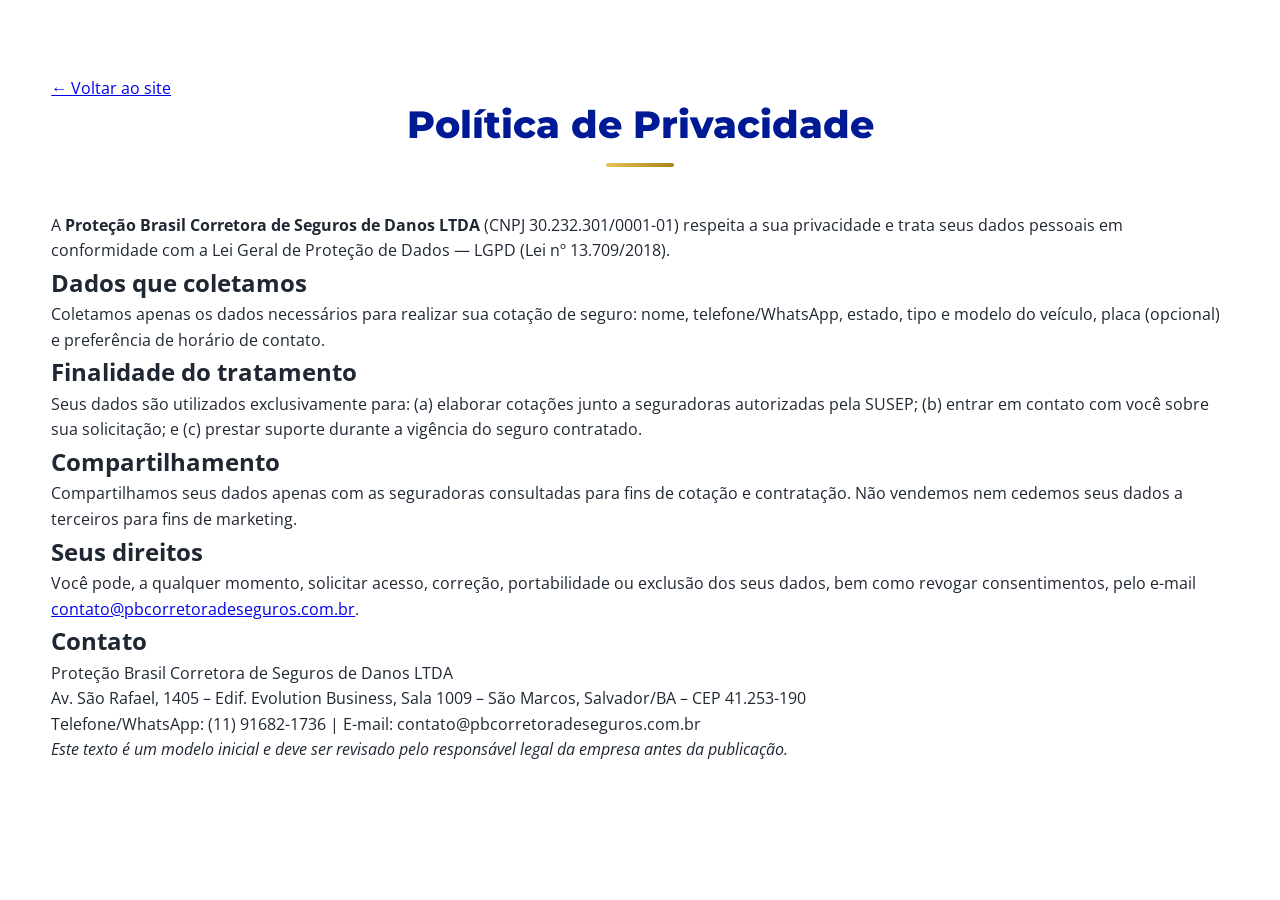
<file: politica-de-privacidade.html>
<!DOCTYPE html>
<html lang="pt-BR">
<head>
  <meta charset="UTF-8">
  <meta name="viewport" content="width=device-width, initial-scale=1.0">
  <title>Política de Privacidade | Proteção Brasil Corretora de Seguros</title>
  <meta name="description" content="Política de Privacidade da Proteção Brasil Corretora de Seguros, em conformidade com a LGPD (Lei nº 13.709/2018).">
  <meta name="robots" content="noindex">
  <link rel="preconnect" href="https://fonts.googleapis.com">
  <link rel="preconnect" href="https://fonts.gstatic.com" crossorigin>
  <link href="https://fonts.googleapis.com/css2?family=Montserrat:wght@700;800&family=Open+Sans:wght@400;600&display=swap" rel="stylesheet">
  <link rel="stylesheet" href="css/style.css">
</head>
<body>
  <main class="section">
    <div class="container container-narrow">
      <p><a href="index.html">&larr; Voltar ao site</a></p>
      <h1 class="section-title">Política de Privacidade</h1>

      <p>A <strong>Proteção Brasil Corretora de Seguros de Danos LTDA</strong> (CNPJ 30.232.301/0001-01) respeita a sua privacidade e trata seus dados pessoais em conformidade com a Lei Geral de Proteção de Dados — LGPD (Lei nº 13.709/2018).</p>

      <h2>Dados que coletamos</h2>
      <p>Coletamos apenas os dados necessários para realizar sua cotação de seguro: nome, telefone/WhatsApp, estado, tipo e modelo do veículo, placa (opcional) e preferência de horário de contato.</p>

      <h2>Finalidade do tratamento</h2>
      <p>Seus dados são utilizados exclusivamente para: (a) elaborar cotações junto a seguradoras autorizadas pela SUSEP; (b) entrar em contato com você sobre sua solicitação; e (c) prestar suporte durante a vigência do seguro contratado.</p>

      <h2>Compartilhamento</h2>
      <p>Compartilhamos seus dados apenas com as seguradoras consultadas para fins de cotação e contratação. Não vendemos nem cedemos seus dados a terceiros para fins de marketing.</p>

      <h2>Seus direitos</h2>
      <p>Você pode, a qualquer momento, solicitar acesso, correção, portabilidade ou exclusão dos seus dados, bem como revogar consentimentos, pelo e-mail <a href="mailto:contato@pbcorretoradeseguros.com.br">contato@pbcorretoradeseguros.com.br</a>.</p>

      <h2>Contato</h2>
      <p>Proteção Brasil Corretora de Seguros de Danos LTDA<br>
      Av. São Rafael, 1405 – Edif. Evolution Business, Sala 1009 – São Marcos, Salvador/BA – CEP 41.253-190<br>
      Telefone/WhatsApp: (11) 91682-1736 | E-mail: contato@pbcorretoradeseguros.com.br</p>

      <p><em>Este texto é um modelo inicial e deve ser revisado pelo responsável legal da empresa antes da publicação.</em></p>
    </div>
  </main>
</body>
</html>
</file>
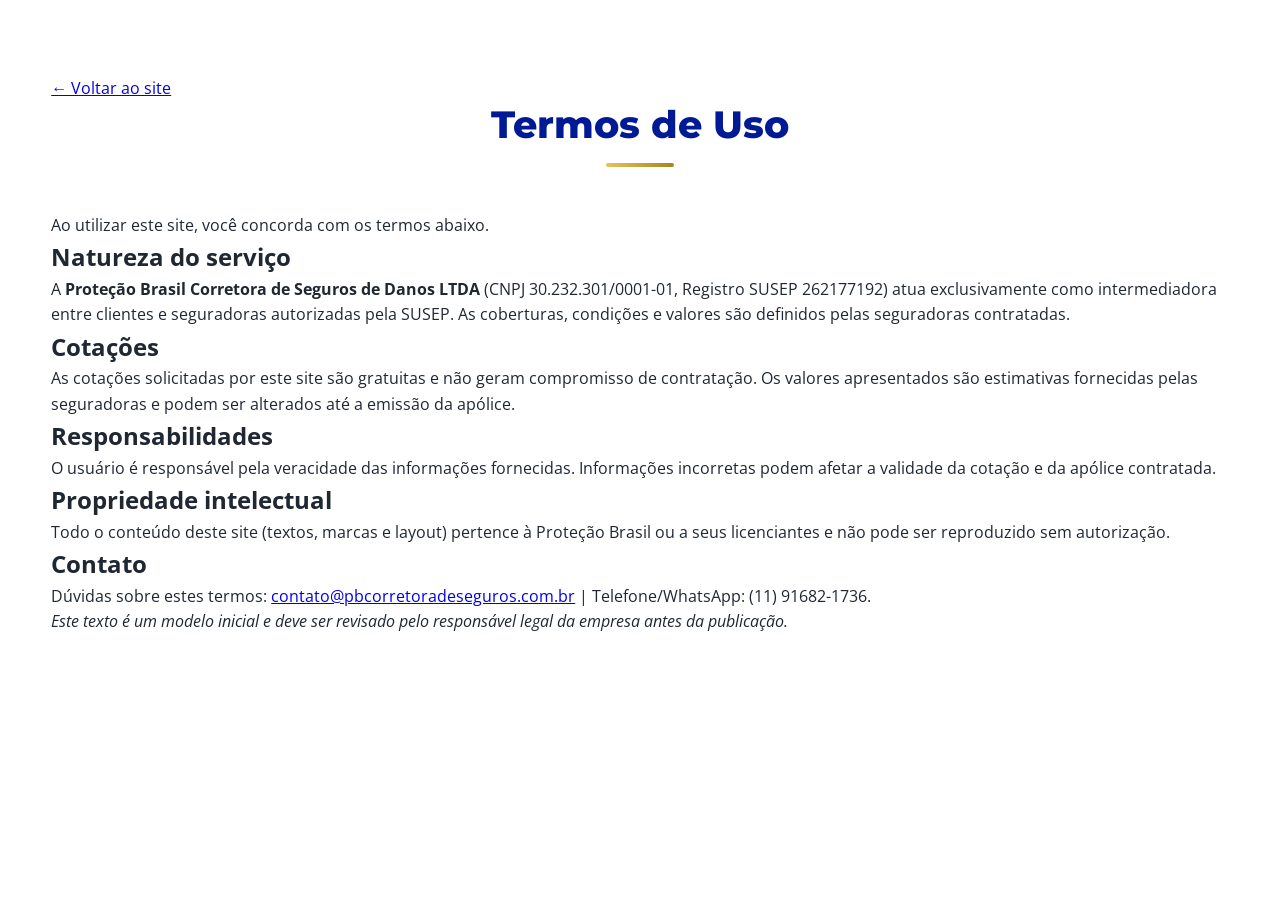
<file: termos-de-uso.html>
<!DOCTYPE html>
<html lang="pt-BR">
<head>
  <meta charset="UTF-8">
  <meta name="viewport" content="width=device-width, initial-scale=1.0">
  <title>Termos de Uso | Proteção Brasil Corretora de Seguros</title>
  <meta name="description" content="Termos de Uso do site da Proteção Brasil Corretora de Seguros.">
  <meta name="robots" content="noindex">
  <link rel="preconnect" href="https://fonts.googleapis.com">
  <link rel="preconnect" href="https://fonts.gstatic.com" crossorigin>
  <link href="https://fonts.googleapis.com/css2?family=Montserrat:wght@700;800&family=Open+Sans:wght@400;600&display=swap" rel="stylesheet">
  <link rel="stylesheet" href="css/style.css">
</head>
<body>
  <main class="section">
    <div class="container container-narrow">
      <p><a href="index.html">&larr; Voltar ao site</a></p>
      <h1 class="section-title">Termos de Uso</h1>

      <p>Ao utilizar este site, você concorda com os termos abaixo.</p>

      <h2>Natureza do serviço</h2>
      <p>A <strong>Proteção Brasil Corretora de Seguros de Danos LTDA</strong> (CNPJ 30.232.301/0001-01, Registro SUSEP 262177192) atua exclusivamente como intermediadora entre clientes e seguradoras autorizadas pela SUSEP. As coberturas, condições e valores são definidos pelas seguradoras contratadas.</p>

      <h2>Cotações</h2>
      <p>As cotações solicitadas por este site são gratuitas e não geram compromisso de contratação. Os valores apresentados são estimativas fornecidas pelas seguradoras e podem ser alterados até a emissão da apólice.</p>

      <h2>Responsabilidades</h2>
      <p>O usuário é responsável pela veracidade das informações fornecidas. Informações incorretas podem afetar a validade da cotação e da apólice contratada.</p>

      <h2>Propriedade intelectual</h2>
      <p>Todo o conteúdo deste site (textos, marcas e layout) pertence à Proteção Brasil ou a seus licenciantes e não pode ser reproduzido sem autorização.</p>

      <h2>Contato</h2>
      <p>Dúvidas sobre estes termos: <a href="mailto:contato@pbcorretoradeseguros.com.br">contato@pbcorretoradeseguros.com.br</a> | Telefone/WhatsApp: (11) 91682-1736.</p>

      <p><em>Este texto é um modelo inicial e deve ser revisado pelo responsável legal da empresa antes da publicação.</em></p>
    </div>
  </main>
</body>
</html>
</file>
<file: css/style.css>
/* ============================================================
   Proteção Brasil Corretora de Seguros — estilo principal
   Paleta: Azul institucional #001994 + Dourado
   ============================================================ */

:root {
  --azul: #001994;
  --azul-escuro: #000f5c;
  --azul-2: #0a2bb5;
  --azul-claro: #eef1ff;
  --dourado: #c9a227;
  --dourado-claro: #e6c25a;
  --dourado-escuro: #a8841c;
  --verde: #16a34a;
  --verde-claro: #22c55e;
  --verde-escuro: #15803d;
  --whatsapp: #25d366;
  --texto: #1f2733;
  --texto-suave: #5a6a7a;
  --branco: #ffffff;
  --cinza-fundo: #f5f7fd;
  --borda: #dfe4f2;
  --sombra: 0 8px 30px rgba(0, 25, 148, 0.10);
  --sombra-forte: 0 24px 60px rgba(0, 15, 92, 0.28);
  --raio: 14px;
  --fonte-titulo: 'Montserrat', 'Segoe UI', Arial, sans-serif;
  --fonte-texto: 'Open Sans', 'Segoe UI', Arial, sans-serif;
  --topbar-h: 72px;
}

* { margin: 0; padding: 0; box-sizing: border-box; }

html { scroll-behavior: smooth; scroll-padding-top: 96px; }

body {
  font-family: var(--fonte-texto);
  color: var(--texto);
  line-height: 1.6;
  background: var(--branco);
  -webkit-font-smoothing: antialiased;
}

img, svg { max-width: 100%; }

.sr-only {
  position: absolute;
  width: 1px; height: 1px;
  padding: 0; margin: -1px;
  overflow: hidden;
  clip: rect(0 0 0 0);
  white-space: nowrap;
  border: 0;
}

.container { width: min(1180px, 92%); margin: 0 auto; }

/* ---------- Títulos e seções ---------- */

.section { padding: 76px 0; }
.section-alt { background: var(--cinza-fundo); }

.section-eyebrow {
  display: block;
  text-align: center;
  font-family: var(--fonte-titulo);
  font-weight: 800;
  font-size: .8rem;
  letter-spacing: .18em;
  text-transform: uppercase;
  color: #000;
  margin-bottom: 10px;
}

.section-title {
  font-family: var(--fonte-titulo);
  font-size: clamp(1.7rem, 3.4vw, 2.35rem);
  font-weight: 800;
  color: var(--azul);
  text-align: center;
  line-height: 1.2;
}

.section-title::after {
  content: "";
  display: block;
  width: 68px; height: 4px;
  background: linear-gradient(90deg, var(--dourado-claro), var(--dourado-escuro));
  border-radius: 2px;
  margin: 16px auto 0;
}

.section > .container > .section-title { margin-bottom: 46px; }

/* ---------- Botões ---------- */

.btn {
  display: inline-flex;
  align-items: center;
  justify-content: center;
  gap: 9px;
  font-family: var(--fonte-titulo);
  font-weight: 800;
  text-decoration: none;
  text-align: center;
  border-radius: 999px;
  cursor: pointer;
  transition: transform .15s ease, box-shadow .15s ease, background .15s ease, filter .15s ease;
  border: 2px solid transparent;
  line-height: 1.1;
}

.btn-verde {
  background: linear-gradient(180deg, var(--verde-claro), var(--verde));
  color: var(--branco);
  padding: 15px 34px;
  box-shadow: 0 10px 24px rgba(22, 163, 74, 0.34);
}
.btn-verde:hover { filter: brightness(1.06); transform: translateY(-2px); box-shadow: 0 14px 30px rgba(22, 163, 74, 0.45); }

/* CTA que cresce e diminui para chamar atenção */
@keyframes btn-pulsa {
  0%, 100% { transform: scale(1); }
  50% { transform: scale(1.07); }
}
.btn-pulse { animation: btn-pulsa 1.4s ease-in-out infinite; }
.btn-pulse:hover { animation-play-state: paused; }

.btn-lg { font-size: 1.12rem; padding: 18px 40px; }
.btn-block { display: flex; width: 100%; }

.btn-outline { color: var(--azul); border-color: var(--azul); padding: 11px 22px; font-size: .92rem; background: transparent; }
.btn-outline:hover { background: var(--azul); color: var(--branco); }

.btn svg { width: 20px; height: 20px; }

/* ---------- HEADER FLUTUANTE (pill) ---------- */

.site-nav {
  position: fixed;
  top: 18px; left: 0; right: 0;
  z-index: 900;
  display: flex;
  justify-content: center;
  pointer-events: none;
}

.nav-pill {
  pointer-events: auto;
  display: flex;
  align-items: center;
  gap: 28px;
  width: min(1040px, 92%);
  padding: 10px 12px 10px 24px;
  border-radius: 18px;
  background: rgba(0, 12, 74, 0.55);
  border: 1px solid rgba(255, 255, 255, 0.16);
  backdrop-filter: saturate(180%) blur(14px);
  -webkit-backdrop-filter: saturate(180%) blur(14px);
  box-shadow: 0 12px 34px rgba(0, 8, 46, 0.32);
  transition: background .25s ease, box-shadow .25s ease;
}
.site-nav.scrolled .nav-pill { background: rgba(0, 10, 60, 0.92); box-shadow: 0 14px 40px rgba(0, 8, 46, 0.5); }

.nav-logo { display: flex; align-items: center; }
/* logo maior que a pill: "bordas saindo" para fora do menu */
.nav-logo img {
  height: 90px;
  width: auto;
  display: block;
  margin: -28px 0;
  filter: drop-shadow(0 6px 16px rgba(0, 8, 46, 0.45));
}

.nav-links {
  list-style: none;
  display: flex;
  align-items: center;
  gap: 30px;
  margin: auto;
}
.nav-links a {
  color: rgba(255, 255, 255, 0.88);
  text-decoration: none;
  font-family: var(--fonte-titulo);
  font-weight: 700;
  font-size: .95rem;
  transition: color .15s ease;
}
.nav-links a:hover { color: var(--dourado-claro); }

.nav-cta { padding: 12px 26px; font-size: .95rem; }

/* ---------- HERO (main único, full-width) ---------- */

.hero {
  position: relative;
  min-height: 100vh;
  display: flex;
  align-items: center;
  text-align: center;
  color: var(--branco);
  padding: 128px 0 96px;
  overflow: hidden;
  background:
    radial-gradient(1000px 560px at 50% -10%, rgba(201, 162, 39, 0.30), transparent 60%),
    radial-gradient(760px 560px at 12% 115%, rgba(10, 43, 181, 0.6), transparent 62%),
    linear-gradient(160deg, #001994 0%, #001573 52%, #000c4a 100%);
}

/* textura de grade + brasão de fundo */
.hero::before {
  content: "";
  position: absolute; inset: 0;
  background-image: linear-gradient(rgba(255,255,255,.05) 1px, transparent 1px), linear-gradient(90deg, rgba(255,255,255,.05) 1px, transparent 1px);
  background-size: 46px 46px;
  -webkit-mask-image: radial-gradient(900px 600px at 50% 30%, #000, transparent 72%);
  mask-image: radial-gradient(900px 600px at 50% 30%, #000, transparent 72%);
  pointer-events: none;
}
.hero::after {
  content: "";
  position: absolute;
  right: -120px; bottom: -140px;
  width: 520px; height: 520px;
  background: url("../img/logo-branco.png") center/contain no-repeat;
  opacity: 0.05;
  transform: rotate(-8deg);
  pointer-events: none;
}

.hero-inner {
  position: relative; z-index: 1;
  width: min(1200px, 92%);
  margin: 0 auto;
  display: grid;
  grid-template-columns: 1fr 1.1fr;
  align-items: center;
  gap: 20px;
  text-align: left;
}
.hero-copy { min-width: 0; order: 1; }

/* Imagem dos veículos integrada ao texto (desktop) — texto sempre à esquerda, imagem à direita */
.hero-logo { margin: 0; display: flex; justify-content: center; order: 2; }
.hero-logo img {
  width: 100%;
  height: auto;
  max-width: 760px;
  max-height: 84vh;
  filter: drop-shadow(0 24px 46px rgba(0,0,0,0.42));
  animation: hero-flutua 4.5s ease-in-out infinite;
}

/* Animações da section do hero */
@keyframes hero-flutua {
  0%, 100% { transform: translateY(0); }
  50% { transform: translateY(-16px); }
}
@keyframes hero-entra {
  from { opacity: 0; transform: translateY(26px); }
  to { opacity: 1; transform: translateY(0); }
}
.hero-copy { animation: hero-entra .8s ease-out both; }
.hero-logo { animation: hero-entra 1s ease-out .1s both; }

.hero h1 {
  font-family: var(--fonte-titulo);
  font-weight: 800;
  font-size: clamp(2.4rem, 6vw, 4.6rem);   /* "Seguro Auto" — bem maior no desktop */
  line-height: 1.05;
  letter-spacing: -0.015em;
  margin-bottom: 20px;
  text-shadow: 0 6px 26px rgba(0,0,0,0.28);
}
.hero h1 .destaque { color: var(--dourado-claro); }

/* "sem susto." — menor que "Seguro Auto" + degradê prateado esvaindo para o azul (como na arte) */
.hero h1 .sem-susto {
  font-size: 0.66em;
  background: linear-gradient(100deg, #f2f5fa 0%, #cfd9e9 38%, #93a9d2 72%, #5f7fc0 100%);
  -webkit-background-clip: text;
  background-clip: text;
  -webkit-text-fill-color: transparent;
  color: transparent;
  text-shadow: none;
}

.hero-lead { font-size: large; line-height: 1.2; text-align: justify; }
.hero-cobertura { padding-top: 18px; font-size: 1rem; line-height: 1.25; color: rgba(255,255,255,0.9); }

/* Linha fina sob "À partir de R$ 98,48": mais larga que o texto e esvaindo nas pontas. */
.hero h1 .preco-linha {
  position: relative;
  display: inline-block;
  white-space: nowrap;
  font-size: 0.5em;
  padding-bottom: 16px;
}
.hero h1 .preco-linha::after {
  content: "";
  position: absolute;
  left: -16%; right: -16%; bottom: 4px;
  height: 3px;
  border-radius: 3px;
  background: linear-gradient(90deg,
    transparent 0%,
    var(--dourado) 22%,
    var(--dourado) 78%,
    transparent 100%);
}

.hero-scroll {
  position: absolute;
  left: 50%; bottom: 26px;
  transform: translateX(-50%);
  z-index: 1;
  color: rgba(255,255,255,0.7);
  display: flex;
  flex-direction: column;
  align-items: center;
  gap: 6px;
  font-size: .72rem;
  letter-spacing: .15em;
  text-transform: uppercase;
  text-decoration: none;
  animation: flutua 2s ease-in-out infinite;
}
.hero-scroll svg { width: 22px; height: 22px; }

@keyframes flutua { 0%,100% { transform: translate(-50%, 0); } 50% { transform: translate(-50%, 7px); } }

/* ---------- Seção de cotação (abaixo do hero) ---------- */

.cotacao-section {
  position: relative;
  overflow: hidden;
  background:
    radial-gradient(620px 420px at 100% 0%, rgba(201, 162, 39, 0.22), transparent 62%),
    radial-gradient(720px 520px at 0% 100%, rgba(10, 43, 181, 0.5), transparent 60%),
    linear-gradient(135deg, #001573 0%, #001994 48%, #000c4a 100%);
}
/* textura diagonal sutil — diferente da grade do hero */
.cotacao-section::before {
  content: "";
  position: absolute; inset: 0;
  background-image: repeating-linear-gradient(135deg, rgba(255,255,255,0.045) 0 2px, transparent 2px 24px);
  pointer-events: none;
}
/* brilho dourado decorativo */
.cotacao-section::after {
  content: "";
  position: absolute;
  right: -160px; top: -160px;
  width: 460px; height: 460px;
  border-radius: 50%;
  background: radial-gradient(circle, rgba(230, 194, 90, 0.18), transparent 70%);
  pointer-events: none;
}
.cotacao-section > .container { position: relative; z-index: 1; }
.cotacao-section .section-eyebrow { color: var(--dourado-claro); }
.cotacao-section .section-title { color: var(--branco); }

.cotacao-grid {
  display: grid;
  grid-template-columns: 0.85fr 1.15fr;
  gap: 40px;
  align-items: stretch;
}

.cotacao-aside { display: flex; flex-direction: column; gap: 20px; }

.cotacao-carousel {
  position: relative;
  flex: 1;
  border-radius: 18px;
  overflow: hidden;
  box-shadow: var(--sombra);
  min-height: 320px;
}
.cotacao-carousel .c-slide {
  position: absolute;
  inset: 0;
  width: 100%;
  height: 100%;
  object-fit: cover;
  opacity: 0;
  transition: opacity .8s ease;
}
.cotacao-carousel .c-slide.is-active { opacity: 1; }

.c-dots {
  position: absolute;
  left: 0; right: 0; bottom: 14px;
  display: flex;
  justify-content: center;
  gap: 8px;
  z-index: 2;
}
.c-dots button {
  width: 9px; height: 9px;
  padding: 0;
  border: none;
  border-radius: 50%;
  background: rgba(255, 255, 255, 0.55);
  box-shadow: 0 1px 3px rgba(0,0,0,0.3);
  cursor: pointer;
  transition: background .2s ease, width .2s ease;
}
.c-dots button.is-active { background: var(--dourado-claro); width: 22px; border-radius: 6px; }

.form-card {
  position: relative;
  background: var(--branco);
  color: var(--texto);
  border-radius: 18px;
  box-shadow: var(--sombra-forte);
  overflow: hidden;
}
.form-card::before {
  content: "";
  display: block;
  height: 6px;
  background: linear-gradient(90deg, var(--dourado-claro), var(--dourado), var(--dourado-escuro));
}
.form-card-head { padding: 26px 34px 6px; text-align: center; }
.form-card-head h2 { font-family: var(--fonte-titulo); font-size: 1.55rem; font-weight: 800; color: var(--azul); line-height: 1.2; }
.form-card-head p { font-size: .95rem; color: var(--texto-suave); margin-top: 6px; }

.form-trust {
  list-style: none;
  display: flex;
  flex-wrap: wrap;
  justify-content: center;
  gap: 8px 16px;
  margin-top: 14px;
}
.form-trust li {
  display: inline-flex;
  align-items: center;
  gap: 6px;
  font-family: var(--fonte-titulo);
  font-weight: 700;
  font-size: .82rem;
  color: var(--verde-escuro);
}
.form-trust svg { width: 15px; height: 15px; flex-shrink: 0; color: var(--verde); }

#form-cotacao { padding: 18px 34px 30px; }

.form-row { display: grid; grid-template-columns: 1fr 1fr; gap: 16px; }
.form-group { margin-bottom: 15px; }
.form-group label { display: block; font-weight: 700; font-size: .84rem; color: var(--azul); margin-bottom: 6px; }
.form-group label span { color: #d33; }

.form-group input,
.form-group select {
  width: 100%;
  padding: 12px 14px;
  border: 1.5px solid var(--borda);
  border-radius: 10px;
  font-family: var(--fonte-texto);
  font-size: .98rem;
  color: var(--texto);
  background: #fbfcff;
  transition: border-color .15s ease, box-shadow .15s ease, background .15s ease;
}
.form-group input:focus,
.form-group select:focus {
  outline: none;
  border-color: var(--dourado);
  background: var(--branco);
  box-shadow: 0 0 0 3px rgba(201, 162, 39, 0.18);
}
.form-group input.invalid,
.form-group select.invalid { border-color: #d33; box-shadow: 0 0 0 3px rgba(221, 51, 51, 0.12); }

#form-cotacao .btn-block { margin-top: 6px; }

.form-lgpd {
  display: flex; align-items: center; justify-content: center; gap: 8px;
  margin-top: 14px; font-size: .8rem; color: var(--texto-suave); text-align: center;
}
.form-lgpd svg { width: 16px; height: 16px; flex-shrink: 0; color: var(--dourado-escuro); }
.form-lgpd a { color: var(--azul); }

.form-feedback { text-align: center; margin-top: 12px; font-weight: 700; font-size: .92rem; }
.form-feedback.error { color: #d33; }
.form-feedback.success { color: var(--dourado-escuro); }

/* ---------- Cards de seguros ---------- */

.cards-grid { display: grid; grid-template-columns: repeat(3, 1fr); gap: 28px; }

.card {
  background: var(--branco);
  border: 1px solid var(--borda);
  border-radius: var(--raio);
  padding: 34px 28px;
  box-shadow: var(--sombra);
  display: flex;
  flex-direction: column;
  transition: transform .2s ease, box-shadow .2s ease, border-color .2s ease;
}
.card:hover { transform: translateY(-6px); box-shadow: 0 18px 40px rgba(0, 25, 148, 0.16); border-color: var(--dourado-claro); }

.card-icon {
  width: 74px; height: 74px;
  border-radius: 18px;
  background: var(--azul);
  color: var(--dourado-claro);
  display: flex; align-items: center; justify-content: center;
  margin-bottom: 20px;
}
.card-icon svg { width: 44px; height: 44px; }

.card h3 { font-family: var(--fonte-titulo); font-size: 1.3rem; color: var(--azul); margin-bottom: 12px; }
.card > p { color: var(--texto-suave); font-size: .95rem; margin-bottom: 18px; }

.check-list { list-style: none; margin-bottom: 26px; flex-grow: 1; }
.check-list li { position: relative; padding-left: 28px; margin-bottom: 10px; font-size: .92rem; }
.check-list li::before {
  content: "";
  position: absolute; left: 0; top: 3px;
  width: 18px; height: 18px;
  background: var(--dourado);
  border-radius: 50%;
  -webkit-mask: url("data:image/svg+xml,%3Csvg xmlns='http://www.w3.org/2000/svg' viewBox='0 0 24 24'%3E%3Cpath d='M12 2a10 10 0 1 0 0 20 10 10 0 0 0 0-20zm-1.2 14.4-4-4 1.7-1.7 2.3 2.3 4.8-4.8 1.7 1.7z'/%3E%3C/svg%3E") center/contain no-repeat;
  mask: url("data:image/svg+xml,%3Csvg xmlns='http://www.w3.org/2000/svg' viewBox='0 0 24 24'%3E%3Cpath d='M12 2a10 10 0 1 0 0 20 10 10 0 0 0 0-20zm-1.2 14.4-4-4 1.7-1.7 2.3 2.3 4.8-4.8 1.7 1.7z'/%3E%3C/svg%3E") center/contain no-repeat;
}
.card .btn-outline { align-self: stretch; }

/* ---------- Como funciona (2 colunas) ---------- */

.como-grid { display: grid; grid-template-columns: 1fr 1fr; gap: 52px; align-items: center; }
.como-steps { list-style: none; }
.como-step { position: relative; display: grid; grid-template-columns: 56px 1fr; gap: 18px; padding-bottom: 30px; }
.como-step:not(:last-child)::before {
  content: ""; position: absolute; left: 27px; top: 56px; bottom: 4px; width: 2px;
  background: linear-gradient(var(--dourado), rgba(201,162,39,0.15));
}
.como-step .num {
  width: 56px; height: 56px; border-radius: 50%;
  background: var(--azul); color: var(--dourado-claro);
  font-family: var(--fonte-titulo); font-weight: 800; font-size: 1.35rem;
  display: flex; align-items: center; justify-content: center;
  box-shadow: 0 6px 16px rgba(0, 25, 148, 0.28); z-index: 1;
}
.como-step h3 { font-family: var(--fonte-titulo); font-size: 1.1rem; color: var(--azul); margin: 8px 0 4px; }
.como-step p { font-size: .95rem; color: var(--texto-suave); }

.como-media { border-radius: var(--raio); overflow: hidden; box-shadow: var(--sombra); }
.como-media img { display: block; width: 100%; height: auto; }

/* ---------- Depoimentos (carrossel de vídeos 16:9) ---------- */

.depo-grid {
  display: flex;
  gap: 26px;
  overflow-x: auto;
  scroll-snap-type: x mandatory;
  -webkit-overflow-scrolling: touch;
  padding: 6px 4px 18px;
  scrollbar-width: none;
}
.depo-grid::-webkit-scrollbar { display: none; }
.depo-grid .depo-card {
  flex: 0 0 calc((100% - 52px) / 3);   /* 3 cards por vista no desktop */
  scroll-snap-align: start;
}

.depo-dots {
  display: flex;
  justify-content: center;
  gap: 8px;
  margin-top: 14px;
}
.depo-dots button {
  width: 9px; height: 9px;
  padding: 0;
  border: none;
  border-radius: 50%;
  background: rgba(0, 25, 148, 0.25);
  cursor: pointer;
  transition: background .2s ease, width .2s ease;
}
.depo-dots button.is-active { background: var(--dourado); width: 22px; border-radius: 6px; }
.depo-card {
  background: var(--branco); border: 1px solid var(--borda); border-radius: 18px;
  overflow: hidden; box-shadow: var(--sombra); display: flex; flex-direction: column;
  transition: transform .2s ease, box-shadow .2s ease;
}
.depo-card:hover { transform: translateY(-6px); box-shadow: 0 22px 46px rgba(0,25,148,.2); }
.depo-media { position: relative; background: #000; aspect-ratio: 16 / 9; }
.depo-media video { display: block; width: 100%; aspect-ratio: 16 / 9; object-fit: cover; background: #000; }
.yt-facade {
  position: absolute; inset: 0; display: block; width: 100%; height: 100%;
  border: 0; padding: 0; margin: 0; cursor: pointer; background: #000;
}
.yt-facade img { display: block; width: 100%; height: 100%; object-fit: cover; }
.yt-facade .yt-play {
  position: absolute; inset: 0; display: flex; align-items: center; justify-content: center;
}
.yt-facade .yt-play svg { width: 62px; height: auto; filter: drop-shadow(0 6px 16px rgba(0,0,0,.5)); transition: transform .2s ease; }
.yt-facade:hover .yt-play svg { transform: scale(1.08); }
.depo-media iframe { position: absolute; inset: 0; width: 100%; height: 100%; border: 0; aspect-ratio: 16 / 9; }
.depo-caption { text-align: center; padding: 14px 12px 16px; }
.depo-caption .stars { color: var(--dourado); font-size: 1.05rem; letter-spacing: 3px; }
.depo-caption strong { display: block; font-family: var(--fonte-titulo); color: var(--azul); font-size: 1rem; margin-top: 5px; line-height: 1.3; }
.depo-caption span { display: block; color: var(--texto-suave); font-size: .85rem; margin-top: 4px; }

/* ---------- Seguradoras parceiras ---------- */

.partners-marquee {
  overflow: hidden;
  -webkit-mask-image: linear-gradient(90deg, transparent, #000 8%, #000 92%, transparent);
  mask-image: linear-gradient(90deg, transparent, #000 8%, #000 92%, transparent);
}
.partners-track {
  list-style: none;
  display: flex;
  align-items: stretch;
  gap: 22px;
  width: max-content;
  animation: partners-scroll 26s linear infinite;
}
.partners-marquee:hover .partners-track { animation-play-state: paused; }
.partner {
  flex: 0 0 auto;
  width: clamp(160px, 20vw, 210px);
  background: var(--branco);
  border: 1px solid var(--borda);
  border-radius: var(--raio);
  min-height: 150px;
  display: flex; align-items: center; justify-content: center;
  padding: 26px;
  transition: box-shadow .2s ease, transform .2s ease;
}
.partner:hover { box-shadow: var(--sombra); transform: translateY(-3px); }
.partner img { max-height: 92px; max-width: 100%; object-fit: contain; }

@keyframes partners-scroll {
  from { transform: translateX(0); }
  to { transform: translateX(-50%); }
}

/* ---------- Rodapé ---------- */

.footer { background: var(--azul-escuro); color: rgba(255, 255, 255, 0.82); padding: 56px 0 30px; font-size: .92rem; }
.footer-top { display: flex; align-items: center; justify-content: center; gap: 16px; margin-bottom: 30px; padding-bottom: 26px; border-bottom: 1px solid rgba(255,255,255,0.14); }
.footer-top img { height: 96px; width: auto; }

.footer-grid { display: grid; grid-template-columns: 0.78fr 1.22fr; gap: 32px; margin-bottom: 28px; }
.footer-col p { margin-bottom: 8px; }

.footer-address-list { display: flex; flex-direction: column; gap: 14px; margin-bottom: 14px; }
.footer-address-item { display: flex; align-items: flex-start; gap: 10px; }
.footer-address-item p { margin-bottom: 0; }
.footer-address-icon {
  --pin-color: var(--dourado-claro);
  flex: 0 0 auto; display: flex; align-items: center; justify-content: center;
  width: 26px; height: 26px; margin-top: 2px;
  color: var(--pin-color);
  background: rgba(255, 255, 255, 0.08);
  border: 1px solid var(--pin-color);
  border-radius: 50%;
}
.footer-address-icon--sp { --pin-color: #7fd4ff; }
.footer-address-icon svg { width: 15px; height: 15px; }
.footer-address-city {
  display: inline-block; font-family: var(--fonte-titulo); font-weight: 700;
  font-size: .78rem; letter-spacing: .04em; text-transform: uppercase;
  color: var(--branco); margin-right: 8px;
}

.footer-contato { display: flex; flex-wrap: wrap; align-items: center; gap: 4px 16px; }
.footer-contato span { white-space: nowrap; }
.footer-brand { font-family: var(--fonte-titulo); font-weight: 700; font-size: 1.06rem; color: var(--branco); }
.footer a { color: var(--dourado-claro); text-decoration: none; }
.footer a:hover { text-decoration: underline; }
.footer-links { margin-top: 12px; }
.footer-legal {
  border-top: 1px solid rgba(255, 255, 255, 0.14);
  padding-top: 22px; font-size: .82rem; color: rgba(255, 255, 255, 0.58); text-align: center;
}

/* ============ CREDENCIADA APVS ============ */
/* seção com textura azul */
.apvs-section {
  position: relative; overflow: hidden; color: var(--branco);
  background:
    radial-gradient(680px 420px at 12% -10%, rgba(230,194,90,.16), transparent 60%),
    linear-gradient(158deg, #001b9e 0%, #00136e 55%, #000a3d 100%);
}
.apvs-section::before {
  content: ""; position: absolute; inset: 0; pointer-events: none;
  background-image: linear-gradient(rgba(255,255,255,.05) 1px, transparent 1px), linear-gradient(90deg, rgba(255,255,255,.05) 1px, transparent 1px);
  background-size: 40px 40px;
  -webkit-mask-image: radial-gradient(880px 560px at 50% 0%, #000, transparent 80%);
  mask-image: radial-gradient(880px 560px at 50% 0%, #000, transparent 80%);
}
.apvs-section::after {
  content: ""; position: absolute; inset: 0; pointer-events: none;
  background: repeating-linear-gradient(125deg, rgba(255,255,255,.03) 0 2px, transparent 2px 26px);
}
.apvs-section > .container { position: relative; z-index: 1; }
.apvs-section .title-center { text-align: center; }
.apvs-section .eyebrow {
  display: block; font-family: var(--fonte-titulo); font-weight: 800;
  font-size: .8rem; letter-spacing: .16em; text-transform: uppercase;
  color: var(--dourado-claro); margin-bottom: 10px;
}
.apvs-section .section-title { color: var(--branco); }
.apvs-section .section-title .dourado { color: var(--dourado-claro); }

.apvs-grid { display: grid; grid-template-columns: repeat(3, 1fr); gap: 26px; margin-top: 44px; }
.apvs-card {
  background: rgba(255,255,255,.06); border: 1px solid rgba(255,255,255,.16);
  -webkit-backdrop-filter: blur(6px); backdrop-filter: blur(6px);
  border-radius: 18px; box-shadow: 0 16px 40px rgba(0,8,46,.35); padding: 24px; text-align: center;
  display: flex; flex-direction: column; align-items: center; gap: 18px;
  transition: transform .2s ease, box-shadow .2s ease, border-color .2s ease;
}
.apvs-card:hover { transform: translateY(-5px); border-color: rgba(230,194,90,.5); box-shadow: 0 22px 50px rgba(0,8,46,.5); }
.apvs-selo {
  width: 100%; background: linear-gradient(135deg, var(--azul-2), var(--azul-escuro));
  border-radius: 14px; padding: 26px 22px; display: flex; align-items: center; justify-content: center;
  box-shadow: inset 0 1px 0 rgba(255,255,255,.12);
}
.apvs-selo img { height: 110px; width: auto; object-fit: contain; }
.apvs-card h3 { font-family: var(--fonte-titulo); color: var(--branco); font-size: 1.25rem; letter-spacing: .02em; }

/* ============ DIFERENCIAIS ============ */
.diferenciais-section { padding-top: 0; padding-bottom: 10px; }
.diferenciais-section > .container { margin-top: 42px; }
.diferenciais-grid { display: grid; grid-template-columns: repeat(4, 1fr); gap: 24px; margin-bottom: 42px; }
.dif-card {
  background: var(--branco); border: 1px solid var(--borda); border-radius: var(--raio);
  box-shadow: var(--sombra); padding: 28px 22px; text-align: center;
  transition: transform .2s ease, box-shadow .2s ease, border-color .2s ease;
}
.dif-card:hover { transform: translateY(-6px); box-shadow: 0 18px 40px rgba(0,25,148,.16); border-color: var(--dourado-claro); }
.dif-card img { height: 66px; width: auto; margin: 0 auto 16px; object-fit: contain; }
.dif-card h3 { font-family: var(--fonte-titulo); color: var(--azul); font-size: 1.05rem; text-transform: uppercase; letter-spacing: .02em; margin-bottom: 8px; }
.dif-card p { font-size: .92rem; color: var(--texto-suave); }

/* ---------- Botão flutuante WhatsApp ---------- */

.whatsapp-float {
  position: fixed;
  right: 22px; bottom: 22px;
  z-index: 999;
  width: 62px; height: 62px;
  border-radius: 50%;
  background: var(--whatsapp);
  color: var(--branco);
  display: flex; align-items: center; justify-content: center;
  box-shadow: 0 8px 24px rgba(37, 211, 102, 0.45);
  transition: transform .15s ease;
  animation: pulso-whats 2.4s infinite;
}
.whatsapp-float:hover { transform: scale(1.08); }
.whatsapp-float svg { width: 34px; height: 34px; }

@keyframes pulso-whats {
  0% { box-shadow: 0 0 0 0 rgba(37, 211, 102, 0.5); }
  70% { box-shadow: 0 0 0 16px rgba(37, 211, 102, 0); }
  100% { box-shadow: 0 0 0 0 rgba(37, 211, 102, 0); }
}

@media (prefers-reduced-motion: reduce) {
  html { scroll-behavior: auto; }
  .whatsapp-float, .hero-scroll, .btn-pulse, .partners-track,
  .hero-logo img, .hero-copy, .hero-logo { animation: none; }
  .card, .btn, .partner { transition: none; }
}

/* ---------- Responsivo ---------- */

@media (max-width: 980px) {
  .hero-inner { grid-template-columns: 1fr; text-align: left; gap: 8px; width: min(560px, 92%); }
  .hero-copy { order: 1; padding-top: 6%; }
  .hero-logo { order: 2; margin-bottom: 14px; }
  .hero-logo img { width: clamp(240px, 75vw, 470px); max-width: 100%; max-height: none; margin: 0 auto; }
  .cards-grid { grid-template-columns: 1fr; max-width: 520px; margin: 0 auto; }
  .como-grid { grid-template-columns: 1fr; gap: 34px; }
  .como-media { order: -1; max-width: 520px; margin: 0 auto; }
  .cotacao-grid { grid-template-columns: 1fr; gap: 20px; max-width: 560px; margin: 0 auto; }
  .form-card { order: 1; }         /* formulário primeiro: ação principal no celular */
  .cotacao-aside { order: 2; }     /* selo de confiança logo abaixo */
  .form-group input, .form-group select { font-size: 16px; } /* anti-zoom iOS (tablets tb) */
  .depo-grid .depo-card { flex-basis: calc((100% - 26px) / 2); }  /* 2 por vista */
  .apvs-grid { grid-template-columns: repeat(3, 1fr); gap: 14px; }
  .apvs-card { padding: 16px 10px; gap: 12px; }
  .apvs-selo { padding: 16px 10px; }
  .apvs-selo img { height: 72px; }
  .apvs-card h3 { font-size: .95rem; }
  .diferenciais-grid { grid-template-columns: 1fr 1fr; }
}

@media (max-width: 760px) {
  .nav-links { display: none; }
  .nav-pill { padding: 8px 8px 8px 18px; justify-content: space-between; }
}

@media (max-width: 640px) {
  .section { padding: 54px 0; }
  .nav-logo img { height: 90px; margin: -20px 0; }
  /* Hero ocupa a tela inteira no celular, sem cortar conteúdo */
  .hero { min-height: 100svh; padding: 96px 0 18px; align-items: center; }
  .hero-inner { gap: 6px; align-content: center; }
  .hero-copy { padding-top: 0; }
  .hero h1 { font-size: 12vw; line-height: 0.9; margin-bottom: 6px; }  /* "Seguro Auto" grande */
  .hero h1 .sem-susto { font-size: 13.5vw; line-height: 0.95; display: inline-block; }  /* bem maior que as linhas de cima */
  .hero h1 .preco-linha { padding-bottom: 10px; }
  .hero-lead { font-size: .9rem; line-height: 1.25; }
  .hero-cobertura { padding-top: 10px; font-size: .82rem; line-height: 1.2; justify-content: center; display: flex;}
  /* caminhão grande, mas com altura limitada para caber tudo na tela */
  .hero-logo img { width: 100%; max-width: 100%; max-height: 42vh; object-fit: contain; }
  .hero-scroll { display: none; }  /* libera espaço no rodapé do hero */
  .form-row { grid-template-columns: 1fr; gap: 0; }
  /* APVS em 3 colunas compactas no celular */
  .apvs-grid { grid-template-columns: repeat(3, 1fr); gap: 10px; margin-top: 30px; }
  .apvs-card { padding: 12px 6px; gap: 10px; border-radius: 14px; }
  .apvs-selo { padding: 12px 8px; border-radius: 10px; }
  .apvs-selo img { height: 52px; }
  .apvs-card h3 { font-size: .72rem; letter-spacing: .01em; }
  .diferenciais-grid { grid-template-columns: 1fr; }
  .depo-grid .depo-card { flex-basis: 88%; }  /* 1 por vista, com espiada no próximo */
  .partner { min-height: 120px; }
  .partner img { max-height: 70px; }
  .footer-grid { grid-template-columns: 1fr; }
  .section > .container > .section-title { margin-bottom: 30px; }
  /* ----- Cotação otimizada para celular ----- */
  #form-cotacao { padding: 14px 18px 26px; }
  .form-card-head { padding: 22px 18px 4px; }
  .form-card-head h2 { font-size: 1.28rem; }
  .form-card-head p { font-size: .9rem; }
  .form-trust { gap: 6px 12px; margin-top: 12px; }
  .form-trust li { font-size: .78rem; }
  .form-group { margin-bottom: 13px; }
  .form-group input,
  .form-group select {
    font-size: 16px;          /* >=16px evita o zoom automático no iOS ao focar */
    padding: 14px 15px;       /* área de toque mais confortável */
    border-radius: 12px;
  }
  #form-cotacao .btn-block { padding-top: 16px; padding-bottom: 16px; }
  .cotacao-carousel { display: none; }
  .whatsapp-float { width: 56px; height: 56px; right: 16px; bottom: 16px; }
}
</file>
